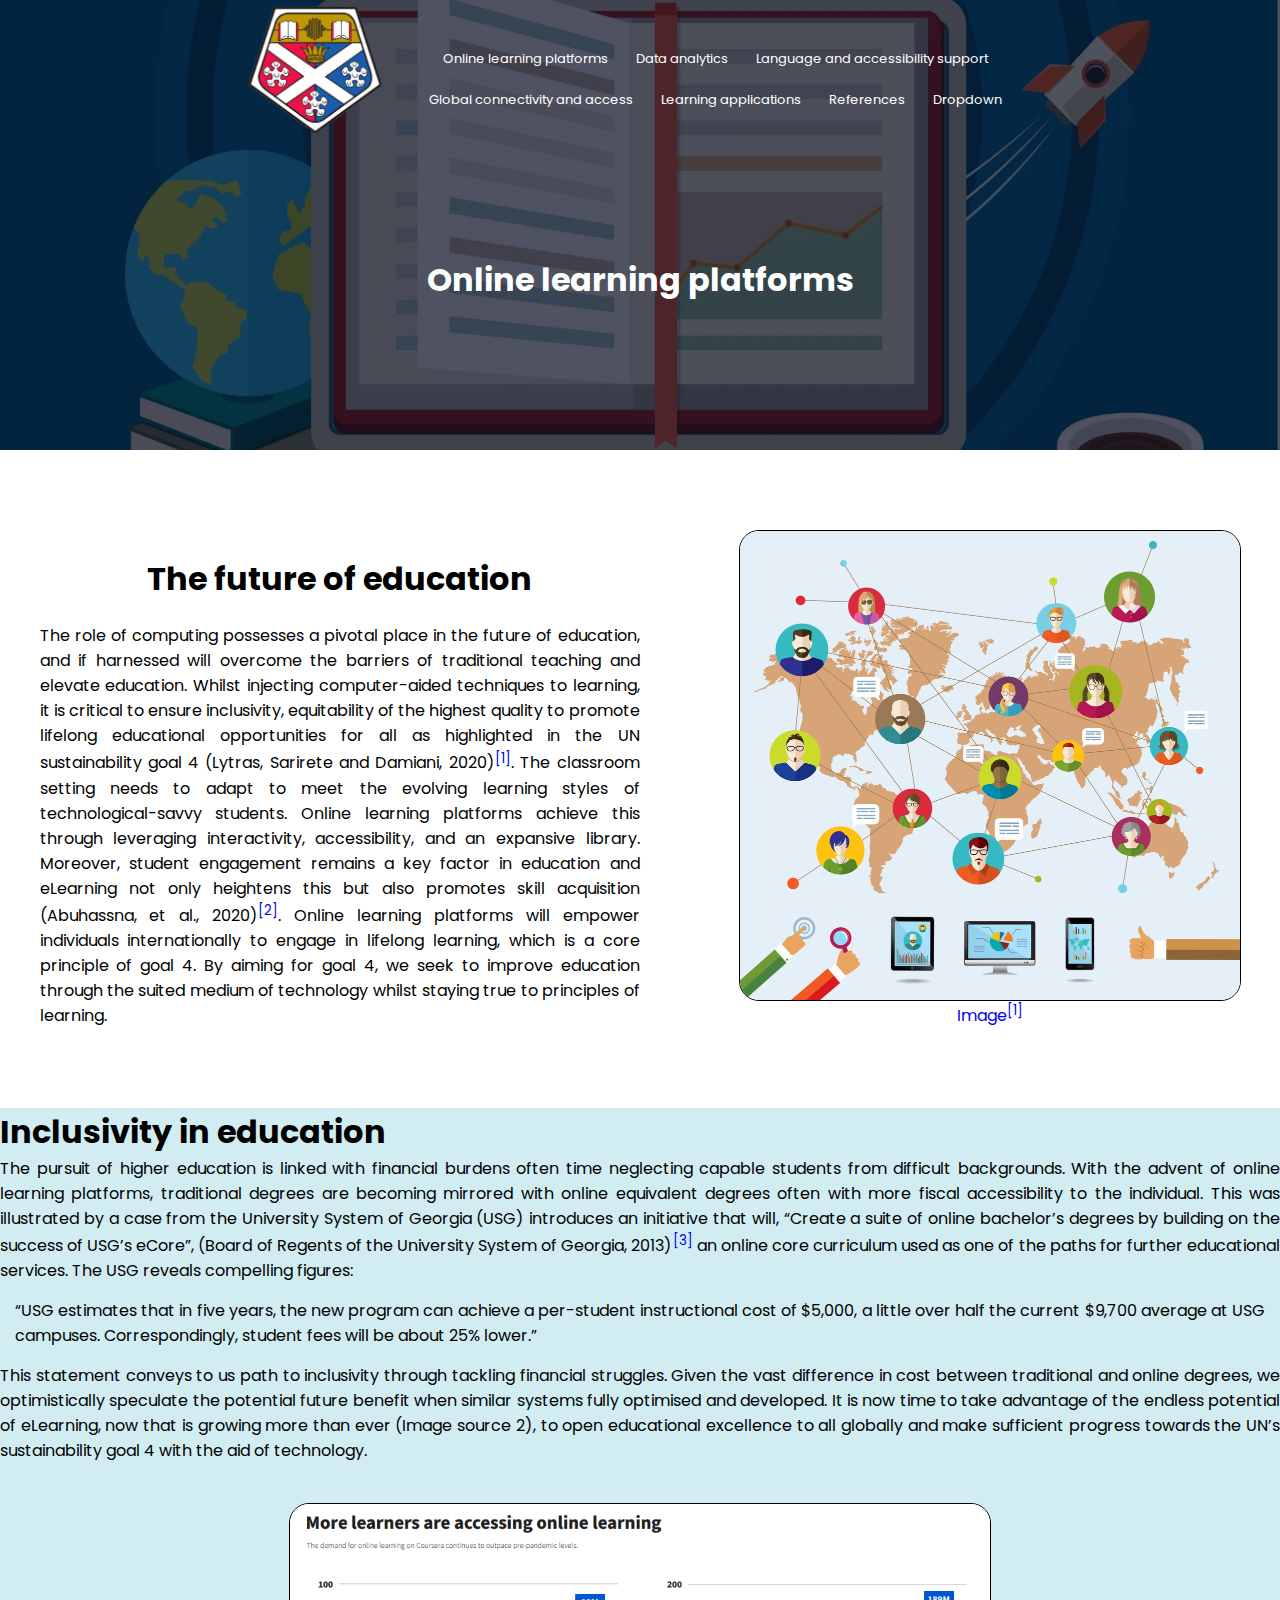
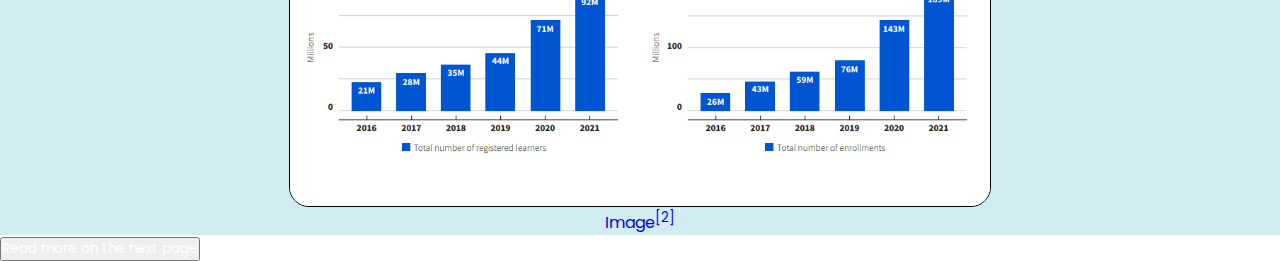
<file: pageOne.html>
<!DOCTYPE html>
<html lang="en">
  <head>
    <link rel="stylesheet" href="style.css" />
    <meta name="viewport" content="width=device-width, initial-scale=1.0" />
    <title>Group 9 project</title>
    <link rel="preconnect" href="https://fonts.googleapis.com">
    <link rel="preconnect" href="https://fonts.gstatic.com" crossorigin>
    <link href="https://fonts.googleapis.com/css2?family=Poppins:wght@200;300;400;600;700&display=swap" rel="stylesheet">
    <link crossorigin="anonymous" href="https://cdn.jsdelivr.net/npm/bootstrap@5.1.3/dist/css/bootstrap.min.css" integrity="sha384-1BmE4kWBq78iYhFldvKuhfTAU6auU8tT94WrHftjDbrCEXSU1oBoqyl2QvZ6jIW3" rel="stylesheet">
        <script crossorigin="anonymous" src="https://cdn.jsdelivr.net/npm/bootstrap@5.1.3/dist/js/bootstrap.bundle.min.js" integrity="sha384-ka7Sk0Gln4gmtz2MlQnikT1wXgYsOg+OMhuP+IlRH9sENBO0LRn5q+8nbTov4+1p"></script>      
  </head>

  <body>
    <section class="sub-header">
      <nav>
        <a href="index.html"><img src="images/logo.png" alt="" /></a>
        <div class="nav-links">
          <ul>
            <li><a href="pageOne.html">Online learning platforms</a></li>
            <li><a href="">Data analytics</a></li>
            <li><a href="">Language and accessibility support</a></li>
            <li><a href="">Global connectivity and access</a></li>
            <li><a href="">Learning applications</a></li>
            <li><a href="">References</a></li>
            <li><a href="">Dropdown</a></li>
          </ul>
        </div>
      </nav>
      <h1>Online learning platforms</h1>
    </section>

    <main class="container-fluid">

      <section class="pageOne">
           <div class="intro">

            
             <div class="text-container">
              <h1 class="title-test">The future of education</h1>   
                <p>
                  The role of computing possesses a pivotal place in the future of education, and if harnessed will overcome the barriers of traditional teaching and elevate education. Whilst injecting computer-aided techniques to learning, it is critical to ensure inclusivity, equitability of the highest quality to promote lifelong educational opportunities for all as highlighted in the UN sustainability goal 4 (Lytras, Sarirete and Damiani, 2020)<a href="references.html#ref1"><sup>[1]</sup></a>. The classroom setting needs to adapt to meet the evolving learning styles of technological-savvy students. Online learning platforms achieve this through leveraging interactivity, accessibility, and an expansive library. Moreover, student engagement remains a key factor in education and eLearning not only heightens this but also promotes skill acquisition (Abuhassna, et al., 2020)<a href="references.html#ref2"><sup>[2]</sup></a>.  Online learning platforms will empower individuals internationally to engage in lifelong learning, which is a core principle of goal 4. By aiming for goal 4, we seek to improve education through the suited medium of technology whilst staying true to principles of learning.
                </p>
              </div>

              

              <div class="image-container">
                <img class="section-img container-fluid" src="images/Access.jpg " alt="" />
               <p class="moadd-image-ref"><a href="references.html#img1" class="link-secondary link-offset-2 link-underline-opacity-25 link-underline-opacity-100-hover link">Image<sup>[1]</sup></a></p>
              </div>

            </div>
      </section>
    
    <section class="inclusive">
     <div>
        <div class="text2-container" class="inclusive">
          <h1 class="">Inclusivity in education</h1>
          <p>
            The pursuit of higher education is linked with financial burdens often time neglecting capable students from difficult backgrounds. With the advent of online learning platforms, traditional degrees are becoming mirrored with online equivalent degrees often with more fiscal accessibility to the individual. This was illustrated by a 
            case from the University System of Georgia (USG) introduces an initiative that will, “Create a suite of online bachelor’s degrees by building on the success of USG’s eCore”, (Board of Regents of the University System of Georgia, 2013)<a href="references.html#ref3"><sup>[3]</sup></a> an online core curriculum used as one of the paths for further educational services. The USG reveals compelling figures:

              
           <p id="quote"> “USG estimates that in five years, the new program can achieve a
            per-student instructional cost of $5,000, a little over half the current
            $9,700 average at USG campuses. Correspondingly, student fees will be
            about 25% lower.”</p>
            
            <p> This statement conveys to us path to inclusivity through tackling financial struggles. Given the vast difference in cost between traditional and online degrees, we optimistically speculate the potential future benefit when similar systems fully optimised and developed. It is now time to take advantage of the endless potential of eLearning, now that is growing more than ever (Image source 2), to open educational excellence to all globally and make sufficient progress towards the UN’s sustainability goal 4 with the aid of technology.</p>
          </p>
        </div>

        <div class="image-container"> 
          <img class="inclusive section-img" src="images/LearningGraph.png" alt="" id="inclusive-img">
           <p class="moadd-image-ref">
          <a href="references.html#img2" class="link-secondary link-offset-2 link-underline-opacity-25 link-underline-opacity-100-hover container-fluid">Image<sup>[2]</a>
           </p>
        </div>
      </div>
    </section>
    <div class="d-grid gap-2">
      <button class="btn btn-primary" type="button"><a href="pageTwo.html" id="footer">Read more on the next page</button>
    </div>
  </main>
  </body>
</html>
</file>
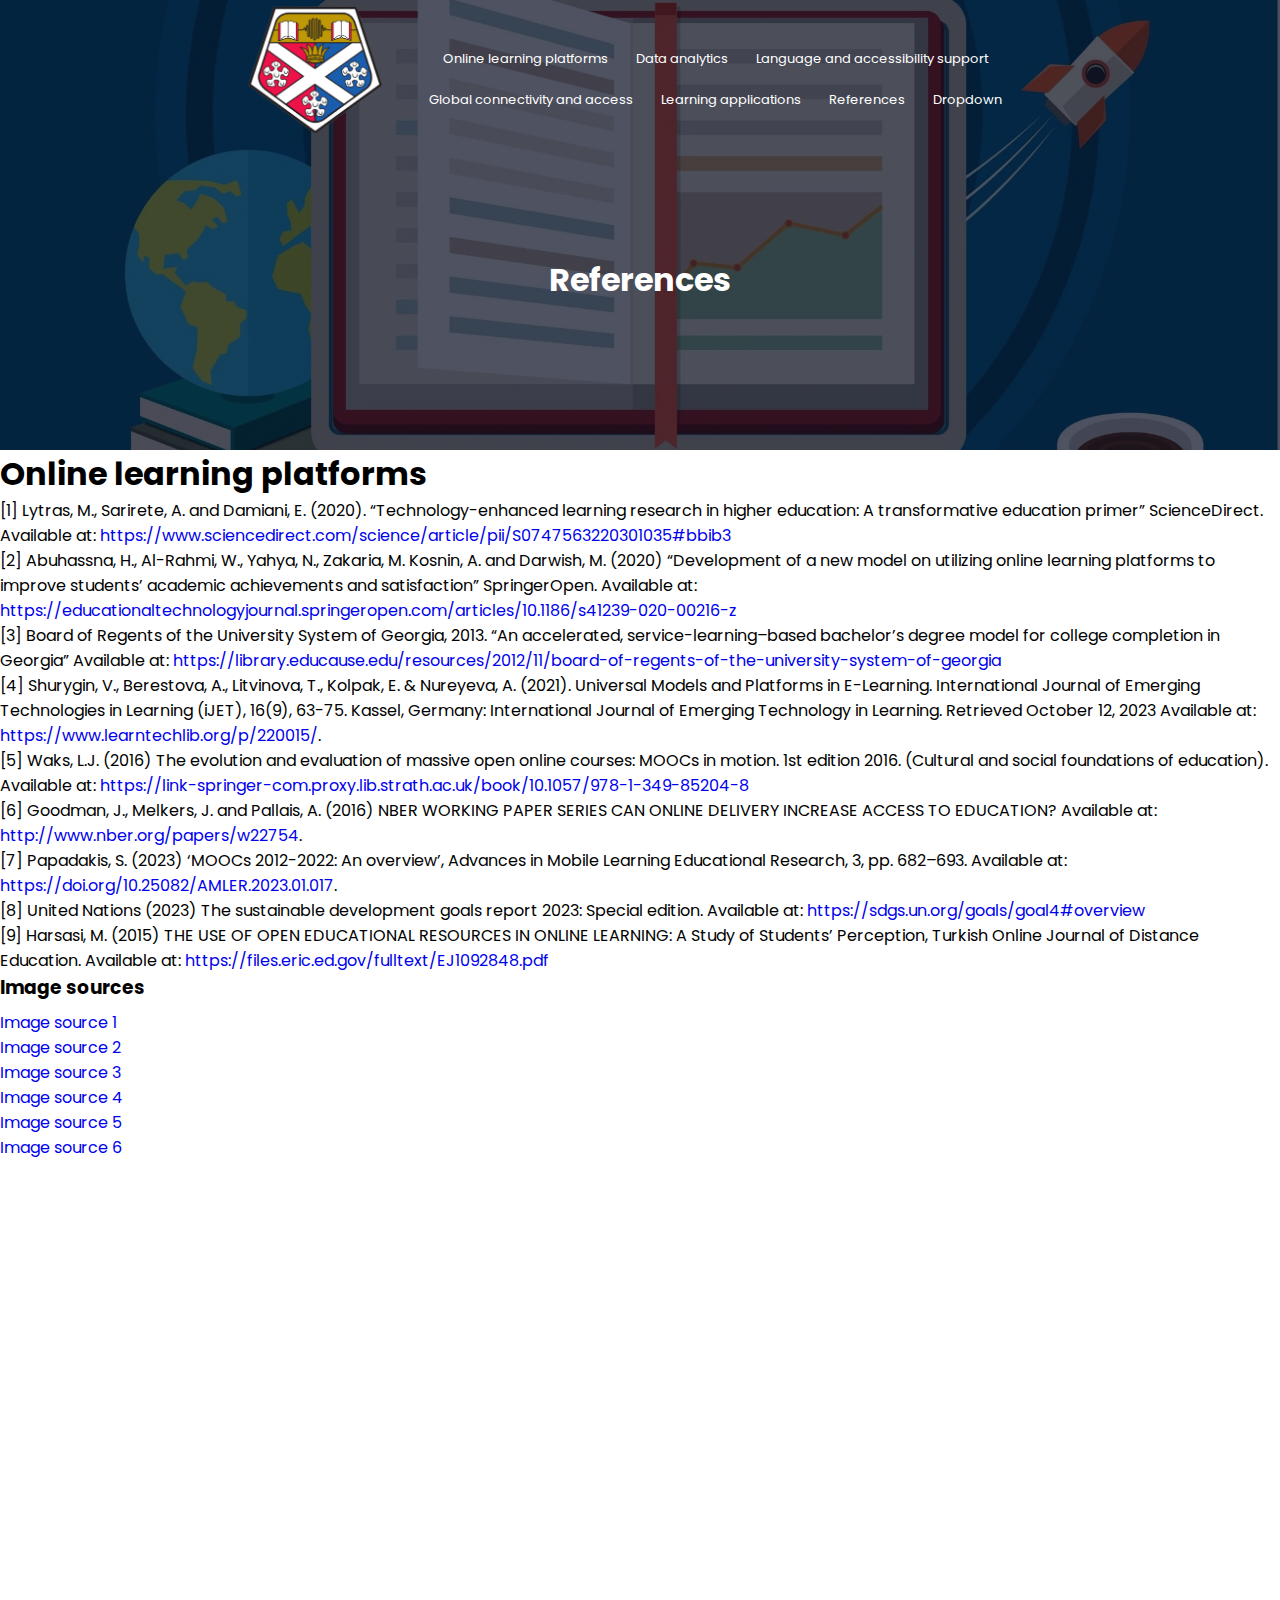
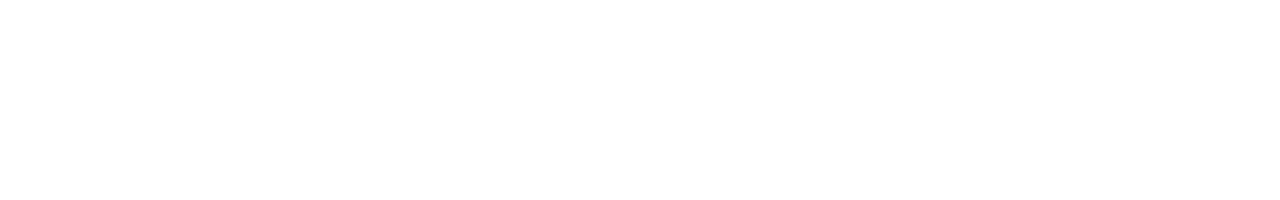
<file: references.html>
<!DOCTYPE html>
<html lang="en">
  <head>
    <link rel="stylesheet" href="style.css" />
    <meta name="viewport" content="width=device-width, initial-scale=1.0" />
    <title>Group 9 project</title>
    <link rel="preconnect" href="https://fonts.googleapis.com" />
    <link rel="preconnect" href="https://fonts.gstatic.com" crossorigin />
    <link
      href="https://fonts.googleapis.com/css2?family=Poppins:wght@200;300;400;600;700&display=swap"
      rel="stylesheet"
    />
    <link
      crossorigin="anonymous"
      href="https://cdn.jsdelivr.net/npm/bootstrap@5.1.3/dist/css/bootstrap.min.css"
      integrity="sha384-1BmE4kWBq78iYhFldvKuhfTAU6auU8tT94WrHftjDbrCEXSU1oBoqyl2QvZ6jIW3"
      rel="stylesheet"
    />
    <script
      crossorigin="anonymous"
      src="https://cdn.jsdelivr.net/npm/bootstrap@5.1.3/dist/js/bootstrap.bundle.min.js"
      integrity="sha384-ka7Sk0Gln4gmtz2MlQnikT1wXgYsOg+OMhuP+IlRH9sENBO0LRn5q+8nbTov4+1p"
    ></script>
  </head>
  <body>
    <section class="sub-header">
      <nav>
        <a href="index.html"><img src="images/logo.png" alt="" /></a>
        <div class="nav-links">
          <ul>
            <li><a href="">Online learning platforms</a></li>
            <li><a href="">Data analytics</a></li>
            <li><a href="">Language and accessibility support</a></li>
            <li><a href="">Global connectivity and access</a></li>
            <li><a href="">Learning applications</a></li>
            <li><a href="">References</a></li>
            <li><a href="">Dropdown</a></li>
          </ul>
        </div>
      </nav>
      <h1>References</h1>
    </section>

    <h1>Online learning platforms</h1>
    <p id="ref1">
      [1] Lytras, M., Sarirete, A. and Damiani, E. (2020). “Technology-enhanced
      learning research in higher education: A transformative education primer”
      ScienceDirect. Available at:
      <a
        href="https://www.sciencedirect.com/science/article/pii/S0747563220301035#bbib3:~:text=Enhancing%20innovation%2C%20creativity,higher%20education%20administration."
        target="_blank"
        >https://www.sciencedirect.com/science/article/pii/S0747563220301035#bbib3</a
      >
    </p>
    <p id="ref2">
      [2] Abuhassna, H., Al-Rahmi, W., Yahya, N., Zakaria, M. Kosnin, A. and
      Darwish, M. (2020) “Development of a new model on utilizing online
      learning platforms to improve students’ academic achievements and
      satisfaction” SpringerOpen. Available at:
      <a
        href="https://educationaltechnologyjournal.springeropen.com/articles/10.1186/s41239-020-00216-z#:~:text=third%20hypothesis%20(H3)-,has%20suggested%20a%20positive%20and%20significant%20relationship,-.%20Additionally%2C%20the%20relationship"
        target="_blank"
        >https://educationaltechnologyjournal.springeropen.com/articles/10.1186/s41239-020-00216-z</a
      >
    </p>
    <p id="ref3">
      [3] Board of Regents of the University System of Georgia, 2013. “An
      accelerated, service-learning–based bachelor’s degree model for college
      completion in Georgia” Available at:
      <a
        href="https://library.educause.edu/resources/2012/11/board-of-regents-of-the-university-system-of-georgia#:~:text=designing%20a%20new%20Bachelor%20of%20Arts%20degree%20program%20in%20Communication%20with%20a%20Civic%20Leadership%20concentration%20to%20begin%20Fall%202013"
        target="_blank"
        >https://library.educause.edu/resources/2012/11/board-of-regents-of-the-university-system-of-georgia</a
      >
    </p>
    <p id="ref4">
      [4] Shurygin, V., Berestova, A., Litvinova, T., Kolpak, E. & Nureyeva, A.
      (2021). Universal Models and Platforms in E-Learning. International
      Journal of Emerging Technologies in Learning (iJET), 16(9), 63-75. Kassel,
      Germany: International Journal of Emerging Technology in Learning.
      Retrieved October 12, 2023 Available at:
      <a
        href="https://www.learntechlib.org/p/220015/#:~:text=The%20implementation%20of,significance%20and%20importance."
        target="_blank"
        >https://www.learntechlib.org/p/220015/</a
      >.
    </p>
    <p id="ref5">
      [5] Waks, L.J. (2016) The evolution and evaluation of massive open online
      courses: MOOCs in motion. 1st edition 2016. (Cultural and social
      foundations of education). Available at:
      <a
        href="https://link-springer-com.proxy.lib.strath.ac.uk/book/10.1057/978-1-349-85204-8#:~:text=The%20Primary%20Educational%20Value%20of%20MOOCs"
        target="_blank"
        >https://link-springer-com.proxy.lib.strath.ac.uk/book/10.1057/978-1-349-85204-8</a
      >
    </p>
    <p id="ref6">
      [6] Goodman, J., Melkers, J. and Pallais, A. (2016) NBER WORKING PAPER
      SERIES CAN ONLINE DELIVERY INCREASE ACCESS TO EDUCATION? Available at:
      <a
        href="https://www.nber.org/papers/w22754#:~:text=By%20satisfying%20large%2C%20previously%20unmet%20demand%20for%20mid%2Dcareer%20training%2C%20this%20single%20program%20will%20boost%20annual%20production"
        target="_blank"
        >http://www.nber.org/papers/w22754</a
      >.
    </p>
    <p id="ref7">
      [7] Papadakis, S. (2023) ‘MOOCs 2012-2022: An overview’, Advances in
      Mobile Learning Educational Research, 3, pp. 682–693. Available at:
      <a
        href="https://www.syncsci.com/journal/AMLER/article/view/AMLER.2023.01.017#:~:text=The%20practical%20issues%20that%20have%20emerged%20from%20more%20than%20ten%20years%20of%20experience%20in%20implementing%20MOOCs%20at%20the%20international%20level%20will%20also%20be%20considered."
        target="_blank"
        >https://doi.org/10.25082/AMLER.2023.01.017</a
      >.
    </p>
    <p id="ref8">
      [8] United Nations (2023) The sustainable development goals report 2023:
      Special edition. Available at:
      <a
        href="https://sdgs.un.org/goals/goal4#overview:~:text=PROGRESS%20AND%20INFO-,OVERVIEW,-High%20resolution%20image"
        target="_blank"
        >https://sdgs.un.org/goals/goal4#overview</a
      >
    </p>
    <p id="ref9">
      [9] Harsasi, M. (2015) THE USE OF OPEN EDUCATIONAL RESOURCES IN ONLINE
      LEARNING: A Study of Students’ Perception, Turkish Online Journal of
      Distance Education. Available at:
      <a href="https://files.eric.ed.gov/fulltext/EJ1092848.pdf" target="_blank"
        >https://files.eric.ed.gov/fulltext/EJ1092848.pdf</a
      >
    </p>
    <h3>Image sources</h3>
    <div class="imageSource">
      <a
        href="https://elearningindustry.com/choosing-online-learning-platform-makes-sense"
        target="_blank"
        id="img1"
        >Image source 1</a
      ><br />
      <a
        id="img2"
        href="https://www.weforum.org/agenda/2022/01/online-learning-courses-reskill-skills-gap/#:~:text=More%20than%2020%20million%20new%20learners%20registered%20for%20courses%20in%202021.%20Image%3A%20Coursera"
        target="_blank"
        >Image source 2</a
      ><br />
      <a
        href="https://learningfrommoocstonyamichael.blogspot.com/2018/01/tonya-michael-learning-from-moocs.html"
        target="_blank"
        id="img3"
        >Image source 3</a
      ><br />
      <a
        href="https://www.weforum.org/agenda/2022/01/online-learning-courses-reskill-skills-gap/#:~:text=More%20than%2020%20million%20new%20learners%20registered%20for%20courses%20in%202021.%20Image%3A%20Coursera"
        target="_blank"
        id="img4"
        >Image source 4</a
      ><br />
      <a
        href="https://sdgs.un.org/goals/goal4#:~:text=Goal%204%20infographic%2C%20source%3A%20https%3A//unstats.un.org/sdgs/report/2022/"
        target="_blank"
        id="img5"
        >Image source 5</a
      ><br />
      <a
        href="https://slideplayer.com/slide/13706613/#:~:text=40-,Introduction%20to%20Open%20Education,-Published%20byRobyn"
        target="_blank"
        id="img6"
        >Image source 6</a
      >
    </div>
  </body>
</html>
</file>
<file: style.css>
* {
	margin: 0;
	padding: 0;
	scroll-behavior: smooth;
	font-family: 'Poppins', sans-serif;
}
* > a{
	text-decoration: none !important;
}
body{
	min-height: 100vh;
	 height: 200vh; 
}
.header{
	min-height:200vh;
	width: 100%;
	background-image: linear-gradient(rgba(4,9,30,0.7),rgba(4,9,30,0.7)),url(images/banner.png);
	background-position: center;
	background-size: cover;
	position: relative;
}
nav{
	display: flex;
	justify-content: center;
	align-items: center;
	flex-wrap: wrap;
}
nav img{
	width: 150px;
}

.nav-links > ul{
	max-width: 650px;
}

.nav-links{
	flex: flex;   
}
.nav-links ul li{
	list-style: none;
	display: inline-block;
	padding: 8px 12px;
	position: relative;
}

.nav-links ul li a{
	color: #fff;
	text-decoration: none;
	font-size: 13px;	
}
.sub-header{
    min-height: 50vh;
    width: 100%;
    background-image: linear-gradient(rgba(4,9,30,0.7),rgba(4,9,30,0.7)),url(images/eLearning.png);
    background-position: center;
    background-size: cover;
    text-align: center;
    color: #fff;
}
.sub-header h1{
    margin-top: 100px;
	padding-bottom: 20px;
}
.pageOne{
	max-width: 1500px;
	margin: auto;
	padding-top: 80px;
	padding-bottom: 50px;
}
.intro{
	display: flex;
	flex-wrap: wrap;
	justify-content: space-around;
	align-items: end;
	gap: 20px;
	width: 100%;
}
.text-container{
	text-align: justify;
	max-width: 600px;
}
.text2-container{
	text-align: justify;
}
.text-container > h1{
	padding: 0 0 20px 0;
}

.inclusive{
	display: flex;
	flex-wrap: wrap;
	flex-direction: column;
	align-items: center;
	width: 100%;
	margin: auto;
	margin-top: 30px;	
	background-color: #D1EDF2;
	background-size: cover;
}
.text2-container > p{
	max-width: 1500px;
}

#inclusive-img{
	margin-top: 40px;
	max-width: 700px;
	border-radius: 20px;
	border: black 1px solid;
}

#quote{
	margin: 15px
}
#inclusive-title{
	margin-bottom: 20px;
}

.section-img{
	min-width: 300px;
}
/* page two content*/
.sub-header2{
	background-image: linear-gradient(rgba(4,9,30,0.7),rgba(4,9,30,0.7)),url(images/imageOne.png);
	min-height: 50vh;
    width: 100%;
    background-position: center;
    background-size: cover;
    text-align: center;
    color: #fff;
	font-weight: inherit
}
.sub-header2 > h1{
	margin-top: 100px;
	padding-bottom: 20px;
}

.pageTwo{
	display: flex;
	flex-wrap: wrap;
	justify-content: center;
	gap: 20px;
	width: 100%;
	text-align: justify;
	font-size: 16px;
}
.MOOC{
	display: flex;
	flex-direction: row;
	max-width: 600px;
	margin-left:5px;  
	border: black 1px solid;
	min-height: 46vh;
}
/* Media query for responsivity of page 2 */
@media screen and (max-width: 600px) {
    .MOOC {
        max-width: 100%; 
        margin-left: 10px; 
        min-height: 30vh; 
    }
}
.size{
	font-size: 40px;
	font-weight: 500;
}
.text3-container{
	display: flex;
	flex-direction: column;
	max-width: 1500px; 	
	background-size: cover;
	margin: auto;
	text-align: justify;
}

#shift1{
	margin: 20px 0px 30px 0px;
}

.BGC{
	background-color: #D1EDF2;
}
.imageSource{
	margin-top: .5em;
}
.moadd-image-ref {
	text-align: center;
}
.intro > .image-container > img{
	max-width: 500px;
	border-radius: 20px;
	display: block;
	margin: 0 auto;
	border: black 1px solid;
	padding: 0px;
}
#UN{
	display: block;
	max-width: 40vh;
	margin: 0 auto;
	border-radius: 20px;
	margin-bottom: 0px;
	border: black 1px solid;
}
#moadd-image-ref5 {
	margin-bottom: 50px;
}
.image-container > #OER{
	display: block;
	max-width: 40vh;
	margin: 0 auto;
	margin-top: 40px;
	border-radius: 20px;
	border: black 1px solid;
}
.title-test {
	text-align: center;
}
#shift{
	margin-top: 40px;
	margin-bottom: 2rem;
}
#shift3{
	margin-bottom: 20px;
}
#footer:hover{
    color: lightgreen;
}
#footer{
    color: white;
}
</file>
